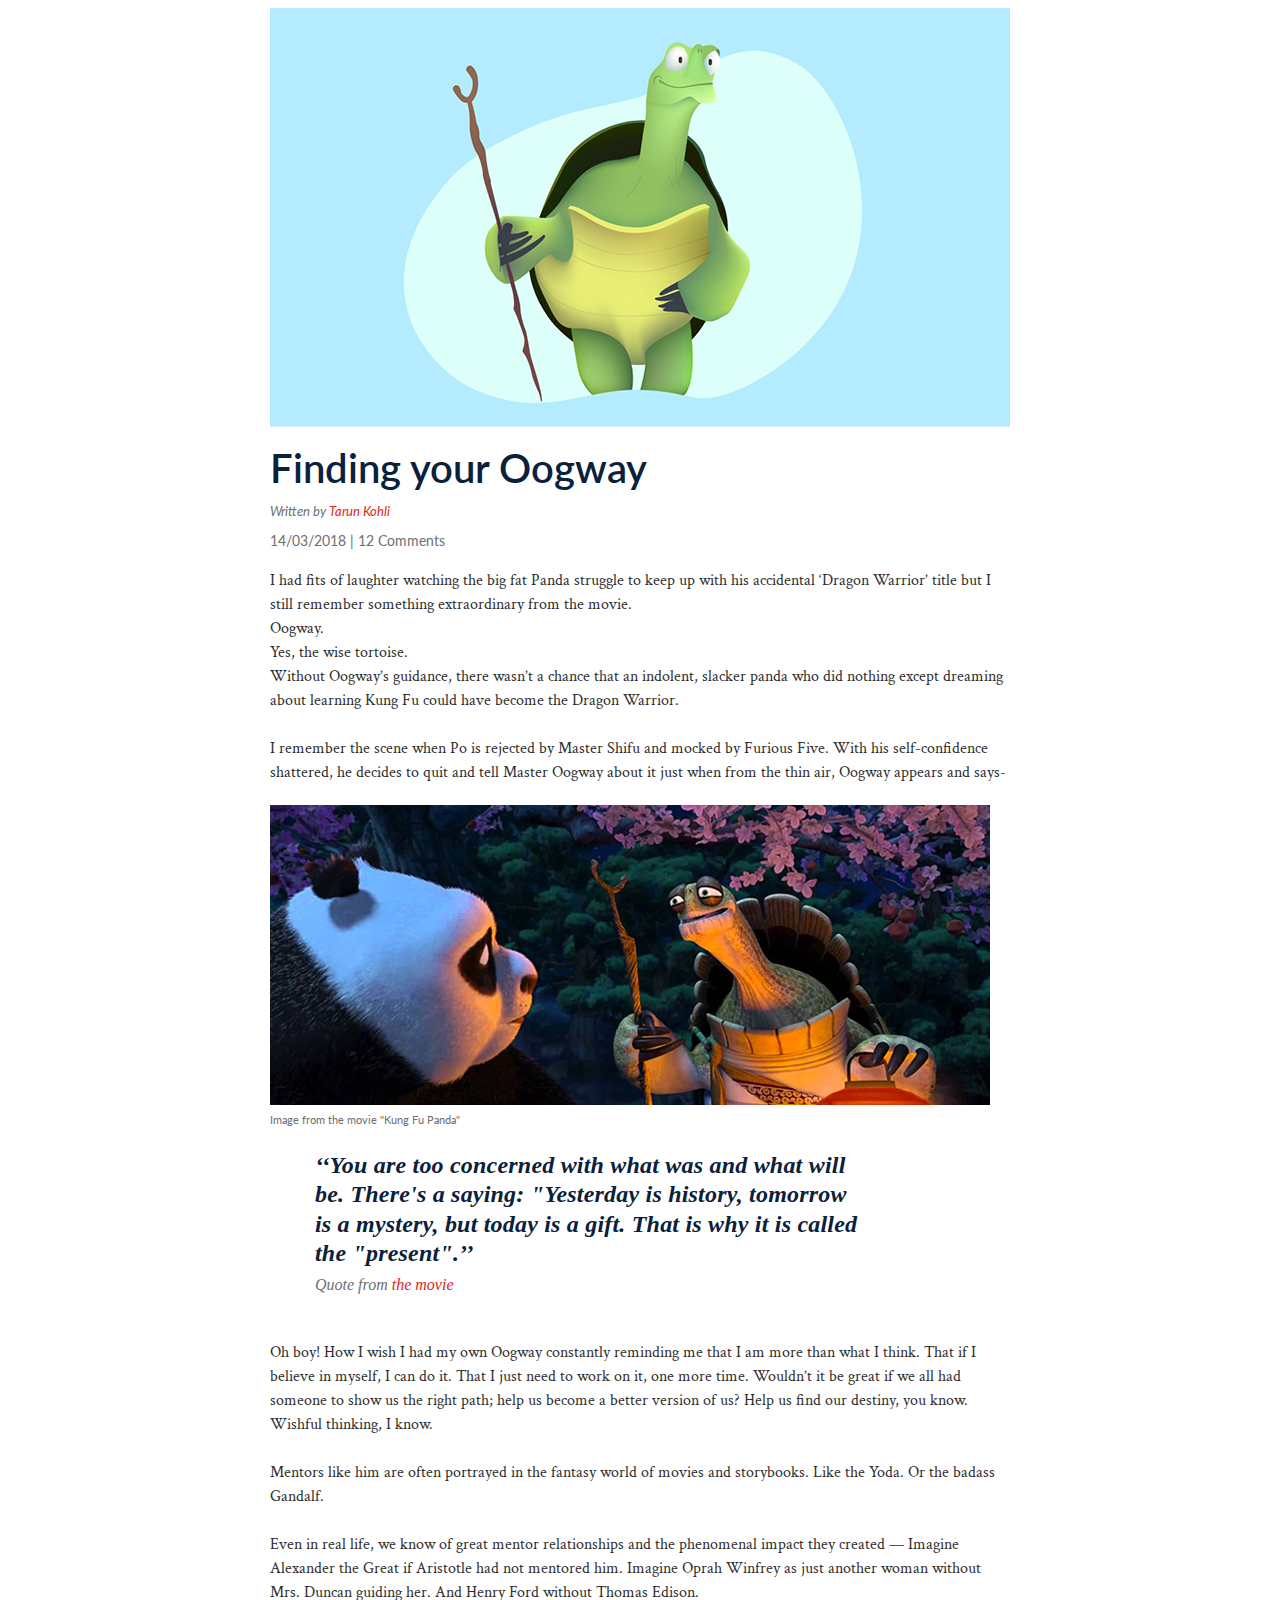
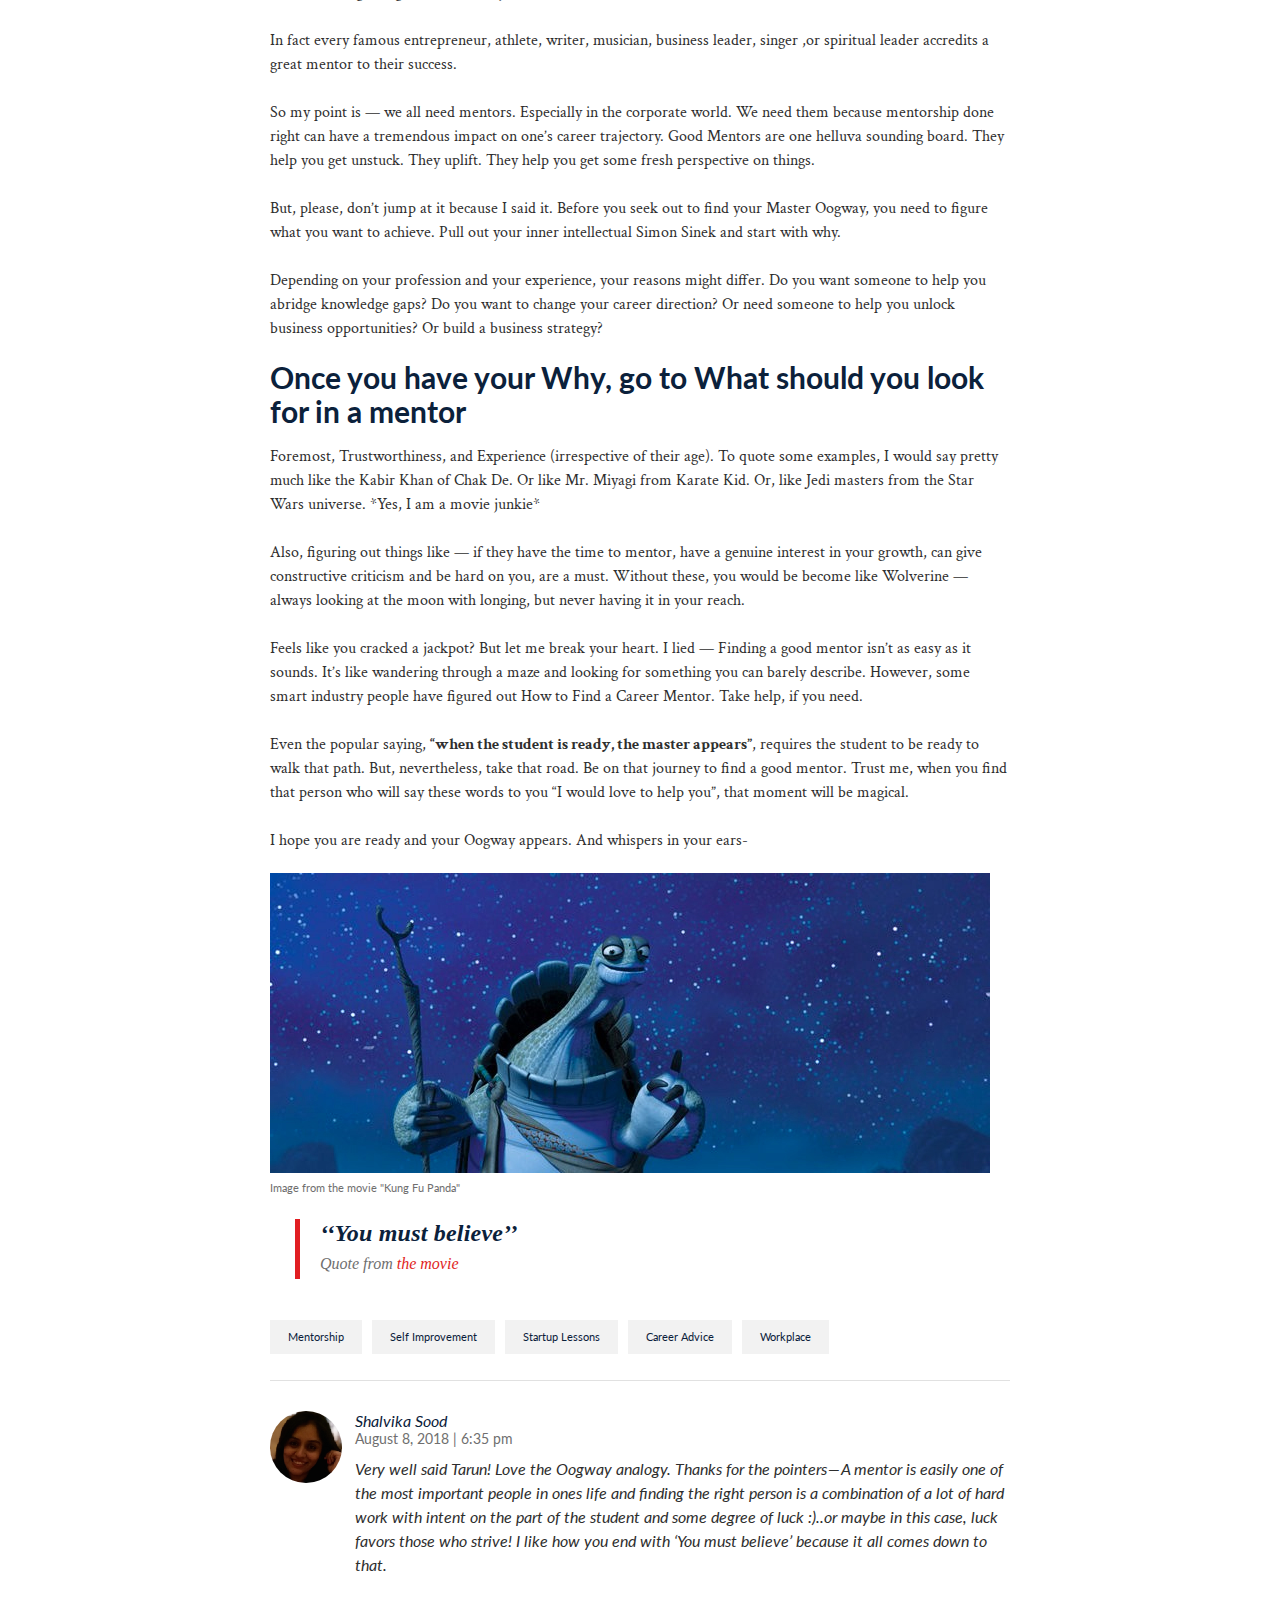
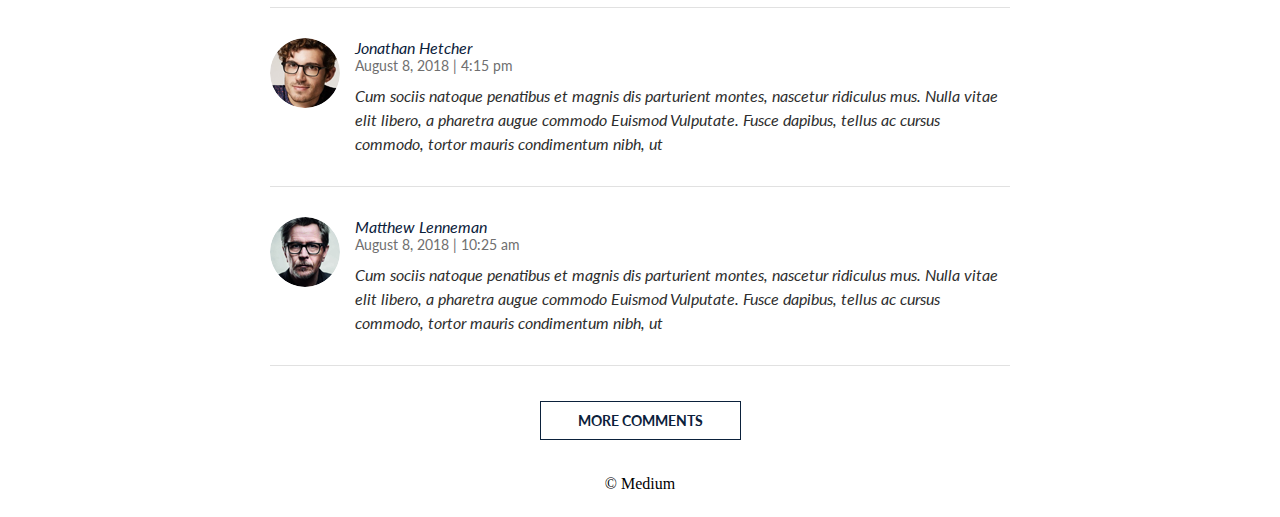
<file: index.html>
<!DOCTYPE html>
<html lang="en">
<head>
  <meta charset="UTF-8">
  <meta name="viewport" content="width=device-width, initial-scale=1.0">
  <meta http-equiv="X-UA-Compatible" content="ie=edge">
  <link rel="stylesheet" type="text/css" media="screen and (min-width: 780px)" href="style/largescreen.css">
  <link rel="stylesheet" type="text/css" media="screen and (min-width: 320px) and (max-width: 779px)" href="style/smallscreen.css">
  <link href="https://fonts.googleapis.com/css?family=Crimson+Text" rel="stylesheet">
  <link href="https://fonts.googleapis.com/css?family=Lato" rel="stylesheet">
  <meta name="description" content="I had fits of laughter watching the big fat Panda struggle to keep up with his accidental ‘Dragon Warrior’ title but I still remember something extraordinary from the movie.">
  <meta property="og:locale" content="fr_FR">
  <meta property="og:type" content="website">
  <meta property="og:title" content="Accessibilité">
  <meta property="og:image" content="https://laura78550.github.io/exercice_blog_master/img/top.jpg">
  <meta property="og:description" content="I had fits of laughter watching the big fat Panda struggle to keep up with his accidental ‘Dragon Warrior’ title but I still remember something extraordinary from the movie.">
  <meta property="og:url" content="https://obbc.fr/">
  <meta property="og:site_name" content="Accessibilité">
  <meta name="facebook:card" content="summary_large_image">
  <meta name="facebook:description" content="I had fits of laughter watching the big fat Panda struggle to keep up with his accidental ‘Dragon Warrior’ title but I still remember something extraordinary from the movie.">
  <meta name="facebook:title" content="Accessibilité">
  <title>Accessibilité</title>
</head>
<body>
    <main aria-label="Blog" itemscope itemtype="https://schema.org/Blog">
      <article>
          <header >
            <div itemprop="image" aria-label="Image Tortue" id="img-article" role="img">
      </div>
            <a href="https://medium.com/swlh/finding-your-oogway-ce52ddab6b9d" title="Article title" target="_blank"><h1 itemprop="headline" >Finding your Oogway</h1></a>
            <p class="author">Written by <span itemprop="author" class="author-name">Tarun Kohli</span></p>
            <p class="date"><time itemprop="datePublished"  datetime="2018-03-14">14/03/2018</time> | <a  itemprop="commentCount" href="#_comments">12 Comments</a></p>
          </header>
          <p itemprop="text" class="txt-courant">I had fits of laughter watching the big fat Panda struggle to keep up with his accidental ‘Dragon Warrior’ title but I still remember something extraordinary from the movie. <br  aria-hidden="true"  />
            Oogway.<br  aria-hidden="true"  />
            Yes, the wise tortoise.<br  aria-hidden="true"  />
            Without Oogway’s guidance, there wasn’t a chance that an indolent, slacker panda who did nothing except dreaming about learning Kung Fu could have become the Dragon Warrior.
            <br  aria-hidden="true"  /><br  aria-hidden="true"  />
            I remember the scene when Po is rejected by Master Shifu and mocked by Furious Five. With his self-confidence shattered, he decides to quit and tell Master Oogway about it just when from the thin air, Oogway appears and says-</p>
          <figure aria-label="Image">
            <a href="" title="" >
                <img itemprop="image" src="img/img1.jpg" alt="image" />
            </a>
            <figcaption >Image from the movie "Kung Fu Panda"</figcaption>
          </figure>
          <div class="special-element">
            <blockquote>
              <p itemprop="citation">  ‘‘You are too concerned with what was and what will be. There's a saying: "Yesterday is history, tomorrow is a mystery, but today is a gift. That is why it is called the "present".’’</p>
              <cite>Quote from <span class="author-name">the movie</span></cite>
            </blockquote>
          </div>
          <p itemprop="text" class="txt-courant">  Oh boy! How I wish I had my own Oogway constantly reminding me that I am more than what I think. That if I believe in myself, I can do it. That I just need to work on it, one more time. Wouldn’t it be great if we all had someone to show us the right path; help us become a better version of us? Help us find our destiny, you know.
            <br  aria-hidden="true"  />Wishful thinking, I know.
            <br  aria-hidden="true"  /><br  aria-hidden="true"  />
            Mentors like him are often portrayed in the fantasy world of movies and storybooks. Like the Yoda. Or the badass Gandalf.
            <br  aria-hidden="true"  /><br  aria-hidden="true"  />
            Even in real life, we know of great mentor relationships and the phenomenal impact they created — Imagine Alexander the Great if Aristotle had not mentored him. Imagine Oprah Winfrey as just another woman without Mrs. Duncan guiding her. And Henry Ford without Thomas Edison.
            <br  aria-hidden="true"  /><br  aria-hidden="true"  />
            In fact every famous entrepreneur, athlete, writer, musician, business leader, singer ,or spiritual leader accredits a great mentor to their success.
            <br  aria-hidden="true"  /><br  aria-hidden="true"  />
            So my point is — we all need mentors. Especially in the corporate world. We need them because mentorship done right can have a tremendous impact on one’s career trajectory. Good Mentors are one helluva sounding board. They help you get unstuck. They uplift. They help you get some fresh perspective on things.
            <br  aria-hidden="true"  /><br  aria-hidden="true"  />But, please, don’t jump at it because I said it. Before you seek out to find your Master Oogway, you need to figure what you want to achieve. Pull out your inner intellectual Simon Sinek and start with why.
            <br  aria-hidden="true"  /><br  aria-hidden="true"  />Depending on your profession and your experience, your reasons might differ. Do you want someone to help you abridge knowledge gaps? Do you want to change your career direction? Or need someone to help you unlock business opportunities? Or build a business strategy?
          </p>
          <h2>Once you have your Why, go to What should you look for in a mentor </h2>
          <p itemprop="text" class="txt-courant">Foremost, Trustworthiness, and Experience (irrespective of their age). To quote some examples, I would say pretty much like the Kabir Khan of Chak De. Or like Mr. Miyagi from Karate Kid. Or, like Jedi masters from the Star Wars universe. *Yes, I am a movie junkie*
            <br  aria-hidden="true"  /><br  aria-hidden="true"  />Also, figuring out things like — if they have the time to mentor, have a genuine interest in your growth, can give constructive criticism and be hard on you, are a must. Without these, you would be become like Wolverine — always looking at the moon with longing, but never having it in your reach.
            <br  aria-hidden="true"  /><br  aria-hidden="true"  />Feels like you cracked a jackpot? But let me break your heart. I lied — Finding a good mentor isn’t as easy as it sounds. It’s like wandering through a maze and looking for something you can barely describe. However, some smart industry people have figured out How to Find a Career Mentor. Take help, if you need.
            <br  aria-hidden="true"  /><br  aria-hidden="true"  />Even the popular saying, <b>“when the student is ready, the master appears”</b>, requires the student to be ready to walk that path. But, nevertheless, take that road. Be on that journey to find a good mentor. Trust me, when you find that person who will say these words to you “I would love to help you”, that moment will be magical.
            <br  aria-hidden="true"  /><br  aria-hidden="true"  />I hope you are ready and your Oogway appears. And whispers in your ears-
          </p>
          <figure aria-label="Image">
            <a href="" title="" aria-hidden="true"><img itemprop="image" src="img/img2.jpg" alt="image" /></a>
            <figcaption >Image from the movie "Kung Fu Panda"</figcaption>
          </figure>
          <div class="special-element">
            <div aria-hidden="true" id="rectangle2"></div>
            <blockquote>
              <p  itemprop="citation"> ‘‘You must believe’’</p>
              <footer aria-label="Author blockquote"><cite >Quote from <span class="author-name">the movie</span></cite></footer>
            </blockquote>
          </div>
          <div id="tags">
            <a aria-label="Link tag" href="#">
              <div  class="article-tag">Mentorship</div>
            </a>
            <a aria-label="Link tag" href="#">
              <div class="article-tag">Self Improvement</div>
            </a>
            <a aria-label="Link tag" href="#">
              <div  class="article-tag">Startup Lessons</div>
            </a>
            <a aria-label="Link tag" href="#">
              <div  class="article-tag">Career Advice</div>
            </a>
            <a aria-label="Link tag" href="#">
              <div class="article-tag">Workplace</div>
            </a>
          </div>
          <span aria-hidden="true" class="separator"></span>
          <section id="comments" aria-label="Comments" itemscope itemtype="https://schema.org/Comment">
            <div aria-label="Comments list" class="comments-container" role="article">
              <div  class="comment">
                <div itemprop="image" class="author-commentimg">
                  <img src="img/author1.png" alt="Jane Doe">
                </div>
                <div class="comment-description">
                  <p itemprop="author"  class="comments-author">Shalvika Sood</p>
                  <p itemprop="datePublished"  class="date"><time  datetime="2018-08-08">August 8, 2018</time> | <a aria-label="Time Publish" href="#_comments">6:35 pm</a></p>
                  <p itemprop="comment"  class="comment-content">Very well said Tarun! Love the Oogway analogy. Thanks for the pointers — A mentor is easily one of the most important people in ones life and finding the right person is a combination of a lot of hard work with intent on the part of the student and some degree of luck :)..or maybe in this case, luck favors those who strive! I like how you end with ‘You must believe’ because it all comes down to that.</p>
                </div>
                <div aria-hidden="true" class="comment-separator"></div>
              </div>
              <div  class="comment">
                <div itemprop="image" class="author-commentimg">
                  <img src="img/author2.png" alt="Jane Doe">
                </div>
                <div class="comment-description">
                  <p itemprop="author"  class="comments-author">Jonathan Hetcher</p>
                  <p itemprop="datePublished" class="date"><time  datetime="2018-08-08">August 8, 2018</time> | <a aria-label="Time Publish" href="#_comments">4:15 pm</a></p>
                  <p itemprop="comment" class="comment-content">Cum sociis natoque penatibus et magnis dis parturient montes, nascetur ridiculus mus. Nulla vitae elit libero, a pharetra augue commodo Euismod Vulputate. Fusce dapibus, tellus ac cursus commodo, tortor mauris condimentum nibh, ut </p>
                </div>
                <div aria-hidden="true" class="comment-separator"></div>
              </div>
              <div  class="comment">
                <div itemprop="image" class="author-commentimg">
                  <img src="img/author3.png" alt="Jane Doe">
                </div>
                <div  class="comment-description">
                  <p itemprop="author" class="comments-author">Matthew Lenneman</p>
                  <p itemprop="datePublished" class="date"><time datetime="2018-08-08">August 8, 2018</time> | <a aria-label="Time Publish" href="#_comments">10:25 am</a></p>
                  <p itemprop="comment"  class="comment-content">Cum sociis natoque penatibus et magnis dis parturient montes, nascetur ridiculus mus. Nulla vitae elit libero, a pharetra augue commodo Euismod Vulputate. Fusce dapibus, tellus ac cursus commodo, tortor mauris condimentum nibh, ut </p>
                </div>
                <div aria-hidden="true" class="comment-separator"></div>
              </div>
            </div>
          <div  class="cta">
            <a aria-label="Button" href="#"><p>MORE COMMENTS</p></a>
          </div>
      </section>
      <footer aria-label="Page Footer">
          <p >© Medium</p>
      </footer>
      </article>
    </main>
</body>
</html>
</file>
<file: style/largescreen.css>
#img-article {
  background: url('../img/top.jpg') no-repeat center ;
  background-size: cover;
  width:100%;
  min-height : 26.1875em ;
  margin : 0 auto;
}

article {
  display: block;
  width : 100%;
}

main  {
	width: 46.25em;
  display : flex;
  margin : auto;
}

main a {
  text-decoration: none;
}


main h1 {

  font: 600 2.5em 'Lato', serif;
	line-height: 1.07;
	text-align: left;
	color: #0b213b;
  margin : 20px 0 13px 0;

}

main .author {
  font-family: 'Lato', serif;
  color : #6f6f6f;
  font-style: italic;
  font-size : 13px;
}

main .author-name {
  color: #e11e22;
}


main .date {
  font-size : 14px;
  font-family: 'Lato', sans-serif;
  margin : 3px 0px 20px 0px;
  color : #6f6f6f;
}

main .date a {
  text-decoration: none;
    color : #6f6f6f;
}

.txt-courant {
  font-family: 'Crimson Text';
  font-size: 1em;
  text-align: left;
  color: #2e2e2e;
  line-height: 1.5;
}

figure {
  margin : 20px 0px;
}


figcaption {
  font-family: Lato;
  font-size: 11px;
  line-height: 2.0;
  text-align: left;
  color: #6f6f6f;
}


.special-element{
  display: flex;
  margin : 20px 0px 40px 25px;
}

blockquote {
  margin : 0px 20px;
}

blockquote p {
  font-size: 24px;
  font-weight: 600;
  font-style: italic;
  line-height: 1.23;
  letter-spacing: 0.2px;
  text-align: left;
  color: #0b213b;
  width : 550px;
  margin : 0px;
}

#rectangle1 {
  width: 5px;
  height: 140px;
  background-color: #e11e22;
}

#rectangle2 {
  width: 5px;
  height: 60px;
  background-color: #e11e22;
}


cite {
  font-size: 16px;
  font-weight: normal;
  line-height: 2.0;
  color: #6f6f6f;
  margin : 0px;
}

main h2 {
  font-family: 'Lato', serif;
	font-size: 30px;
	font-weight: bold;
	line-height: 1.13;
	text-align: left;
	color: #0b213b;
  margin : 20px 0px 15px 0px;
}

.txt-courant a {
  font-style: italic;
  color: #e11e22;
  text-decoration: underline;
}


#tags {
  margin : 20px 0 0 0;
}


.article-tag {
  font-family: 'Lato', sans-serif;
  font-size: 11px;
  line-height: 2.18;
  text-align: center;
  color: #0b213b;
  float:left;
  padding : 5px 18px;
  background-color: rgba(0,0,0,.05);
  margin : 0 10px 0 0;
}


.separator {
  width : 100%;
  height : 1px;
  background-color : #E1E1E1;
  margin: 100px 0 30px 0;
  display: block;
}

.comments-container {
  margin-top : 30px;
}

.comments-title {
  margin : 0px 20px;
  }

  .comments-title h3 {
      margin : 0px;
    }

  .comments {
    height: 30px;
  }

  .comments-author {
    font-family: 'Lato', serif;
    margin : 0px;
    font-style: italic;
    font-size : 16px;
    color : #0B213B;
  }

  .author-commentimg {
    float : left;
  }
  .author-commentimg img {
    border-radius: 50%;
  }

  .comment-description {
    margin : 0 0 0 85px;
  }

  .comment-description .date {
    margin : 0 0 10px 0;
  }

  .comment-content {
    font-family: 'Lato', sans-serif;
    font-size: 16px;
    font-style: italic;
    line-height: 1.5;
    text-align: left;
    color: #2e2e2e;
    margin : 0px;
  }


  .comment-separator {
    width : 100%;
    height : 1px;
    background-color : #E1E1E1;
    margin: 30px 0 30px 0;
  }

.cta {
  width : 201px;
  margin : 35px auto;
}

.cta p {
  font-family: 'Lato', sans-serif;
  text-decoration: none;
  font-size: 14px;
  text-align: center;
  font-weight: bold;
  color: #0b213b;
  padding : 10px 0;
  border: solid 1px #0b213b;
  -webkit-transition: all 1s ease-out 0s;
  -moz-transition: all 1s ease-out 0s;
  -o-transition: all 1s ease-out 0s;
  transition : all 1s ease-out 0s;
}

.cta:hover, .cta p:hover{
  background-color : #0b213b;
  color : #fff;
}

footer p{
  text-align: center;
}
</file>
<file: style/smallscreen.css>
#img-article {
  background: url('../img/top.jpg') no-repeat center ;
  background-size: cover;
  width : 100% ;
  min-height : 26.1875em;
  margin : 0 auto;
}

article {
  display: block;
  width : 100%;
  padding: 0 20px;
}

main  {
	width: 100%;
  display : flex;
  justify-content: center;
  align-items: center;
  margin : auto;
}

main a {
  text-decoration: none;
}


main h1 {
  font-family: 'Lato', serif;
	font-size: 45px;
	font-weight: 600;
	line-height: 1.07;
	text-align: left;
	color: #0b213b;
  margin : 20px 0 13px 0;
}

main .author {
  font-family: 'Lato', serif;
  margin : 0px;
  color : #6f6f6f;
  font-style: italic;
  font-size : 13px;
}

main .author-name {
  color: #e11e22;
}


main .date {
  font-size : 14px;
  font-family: 'Lato', sans-serif;
  margin : 3px 0px 20px 0px;
  color : #6f6f6f;
  font-style :normal;
}

main .date a {
  text-decoration: none;
    color : #6f6f6f;
}

.txt-courant {
  margin : 0px;
  font-family: 'Crimson Text';
  font-size: 22px;
  text-align: left;
  color: #2e2e2e;
  line-height: 1.5;
}

figure {
  margin : 20px 0px;
}

figure img {
   width : 100%;
   height : auto;
}

figcaption {
  font-family: Lato;
  font-size: 11px;
  line-height: 2.0;
  text-align: left;
  color: #6f6f6f;
}


.special-element{
  display: flex;
}

blockquote {
  width: 100%;
  margin : 0px;
}

blockquote p {
  font-size: 24px;
  font-weight: 600;
  font-style: italic;
  line-height: 1.23;
  letter-spacing: 0.2px;
  text-align: left;
  color: #0b213b;
  width : 100%;
  margin : 0px;
}


cite {
  font-size: 16px;
  font-weight: normal;
  line-height: 2.0;
  color: #6f6f6f;
  margin : 0px;
}

main h2 {
  font-family: 'Lato', serif;
	font-size: 30px;
	font-weight: bold;
	line-height: 1.13;
	text-align: left;
	color: #0b213b;
  margin : 20px 0px 15px 0px;
}

.txt-courant a {
  font-style: italic;
  color: #e11e22;
  text-decoration: underline;
}


#tags {
  margin : 20px 0 0 0;
  height : 50px;
}

.article-tag {
  font-family: 'Lato', sans-serif;
  font-size: 11px;
  line-height: 2.18;
  text-align: center;
  color: #0b213b;
  float:left;
  padding : 5px 18px;
  background-color: rgba(0,0,0,.05);
  margin : 0 10px 10px 0;
}


.separator {
  width : 100%;
  height : 1px;
  background-color : #E1E1E1;
  margin: 100px 0 30px 0;
  display: block;
}

.comments-container {
  margin-top : 30px;
}

.comments-title {
  margin : 0px 20px;
  }

  .comments-title h3 {
      margin : 0px;
    }

  .comments {
    height: 30px;
  }

  .comments-author {
    font-family: 'Lato', serif;
    margin : 0px;
    font-style: italic;
    font-size : 16px;
    color : #0B213B;
  }

  .author-commentimg {
    float : left;
  }
  .author-commentimg img {
    border-radius: 50%;
  }

  .comment-description {
    margin : 0 0 0 85px;
  }

  .comment-description .date {
    margin : 0 0 10px 0;
  }

  .comment-content {
    font-family: 'Lato', sans-serif;
    font-size: 16px;
    font-style: italic;
    line-height: 1.5;
    text-align: left;
    color: #2e2e2e;
    margin : 0px;
  }


  .comment-separator {
    width : 100%;
    height : 1px;
    background-color : #E1E1E1;
    margin: 30px 0 30px 0;
  }

.cta {
  width : 201px;
  margin : 35px auto;
}

.cta p {
  font-family: 'Lato', sans-serif;
  text-decoration: none;
  font-size: 14px;
  text-align: center;
  font-weight: bold;
  color: #0b213b;
  padding : 10px 0;
  border: solid 1px #0b213b;
  -webkit-transition: all 1s ease-out 0s;
  -moz-transition: all 1s ease-out 0s;
  -o-transition: all 1s ease-out 0s;
  transition : all 1s ease-out 0s;
}

.cta:hover, .cta p:hover{
  background-color : #0b213b;
  color : #fff;
}

footer p{
  text-align: center;
}
</file>
